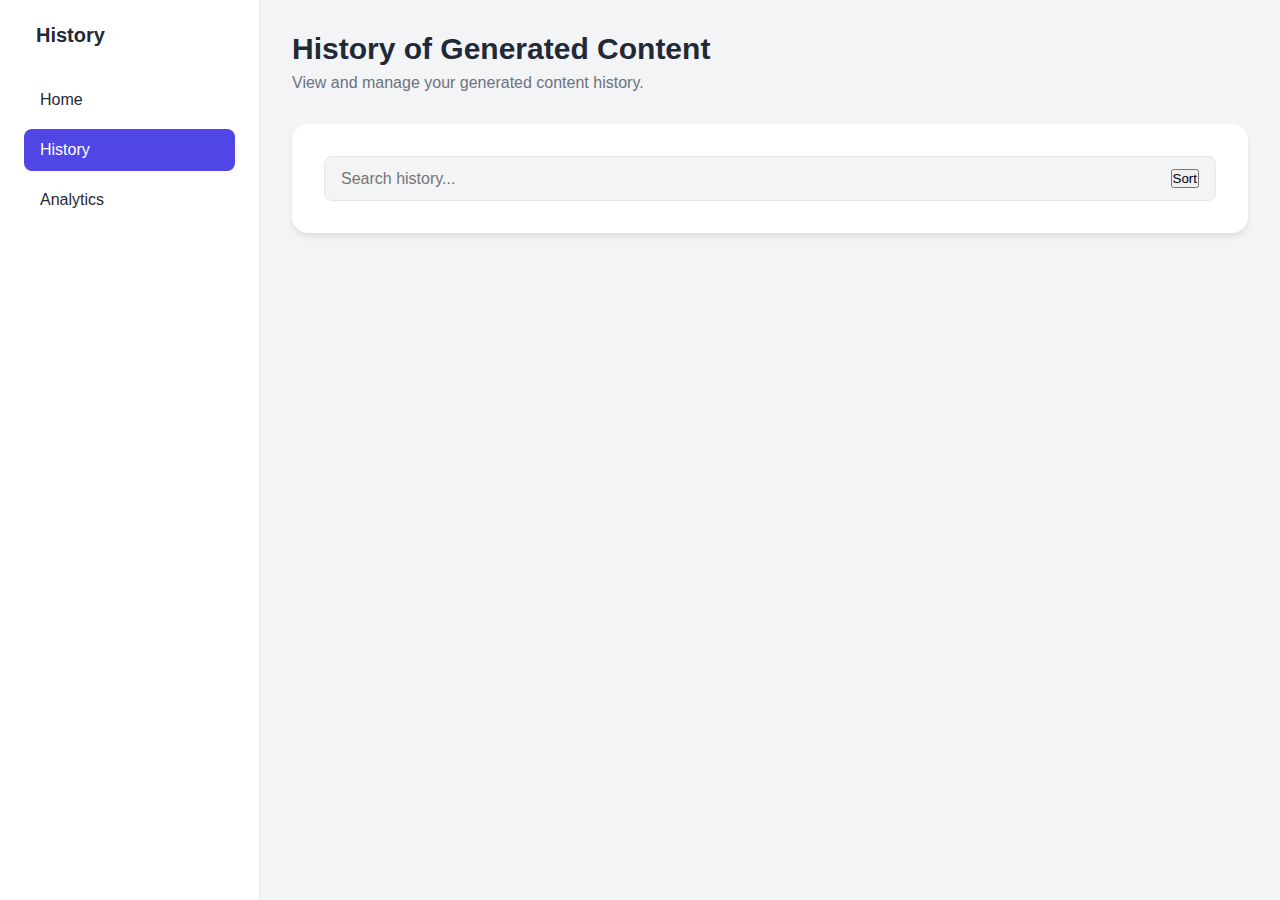
<file: templates/history.html>
<!DOCTYPE html>
<html lang="en">
<head>
    <meta charset="UTF-8">
    <meta name="viewport" content="width=device-width, initial-scale=1.0">
    <title>History</title>
    <link rel="stylesheet" href="/static/style.css"> <!-- Link to your CSS file -->
    <script defer src="/static/script.js"></script> <!-- Link to your JavaScript file -->
</head>
<body>
    <div class="sidebar">
        <div class="sidebar-header">
            <i class="fas fa-history"></i> <!-- FontAwesome icon -->
            <h1>History</h1>
        </div>
        <ul class="nav-links">
            <li data-section="home">Home</li>
            <li data-section="history" class="active">History</li>
            <li data-section="analytics">Analytics</li>
        </ul>
    </div>
    
    <div class="main-content">
        <section id="history" class="section active">
            <div class="section-header">
                <h2>History of Generated Content</h2>
                <p>View and manage your generated content history.</p>
            </div>
            
            <div class="url-input-container">
                <div class="input-wrapper">
                    <input type="text" id="historySearch" placeholder="Search history...">
                    <button id="historySort">Sort</button>
                </div>
            </div>

            <div class="history-list" id="historyList">
                <!-- History items will be dynamically populated here -->
            </div>
        </section>
    </div>

    <div id="toastContainer" class="toast-container"></div>

    <script>
        // JavaScript to handle loading history, searching, and sorting will go here
    </script>
</body>
</html>
</file>
<file: static/style.css>
/* styles.css */
:root {
    --primary-color: #4f46e5;
    --primary-hover: #4338ca;
    --secondary-color: #8b5cf6;
    --success-color: #10b981;
    --error-color: #ef4444;
    --text-primary: #1f2937;
    --text-secondary: #6b7280;
    --bg-primary: #ffffff;
    --bg-secondary: #f3f4f6;
    --border-color: #e5e7eb;
    --shadow-sm: 0 1px 2px 0 rgba(0, 0, 0, 0.05);
    --shadow-md: 0 4px 6px -1px rgba(0, 0, 0, 0.1);
    --transition: all 0.3s ease;
}

/* Dark Theme Variables */
[data-theme="dark"] {
    --text-primary: #f3f4f6;
    --text-secondary: #9ca3af;
    --bg-primary: #1f2937;
    --bg-secondary: #111827;
    --border-color: #374151;
}

/* Global Styles */
* {
    margin: 0;
    padding: 0;
    box-sizing: border-box;
}

body {
    font-family: 'Inter', sans-serif;
    color: var(--text-primary);
    background: var(--bg-secondary);
    display: flex;
    min-height: 100vh;
}

/* Sidebar Styles */
.sidebar {
    width: 260px;
    background: var(--bg-primary);
    border-right: 1px solid var(--border-color);
    padding: 1.5rem;
    display: flex;
    flex-direction: column;
    position: fixed;
    height: 100vh;
}

.sidebar-header {
    display: flex;
    align-items: center;
    gap: 0.75rem;
    padding-bottom: 2rem;
}

.sidebar-header i {
    font-size: 1.5rem;
    color: var(--primary-color);
}

.sidebar-header h1 {
    font-size: 1.25rem;
    font-weight: 600;
}

.nav-links {
    list-style: none;
    display: flex;
    flex-direction: column;
    gap: 0.5rem;
}

.nav-links li {
    padding: 0.75rem 1rem;
    border-radius: 0.5rem;
    cursor: pointer;
    display: flex;
    align-items: center;
    gap: 0.75rem;
    transition: var(--transition);
}

.nav-links li:hover {
    background: var(--bg-secondary);
}

.nav-links li.active {
    background: var(--primary-color);
    color: white;
}

.nav-links li i {
    font-size: 1.1rem;
}

/* Main Content Styles */
.main-content {
    margin-left: 260px;
    flex: 1;
    padding: 2rem;
}

.section {
    display: none;
}

.section.active {
    display: block;
}

.section-header {
    margin-bottom: 2rem;
}

.section-header h2 {
    font-size: 1.875rem;
    font-weight: 600;
    margin-bottom: 0.5rem;
}

.section-header p {
    color: var(--text-secondary);
}

/* URL Input Styles */
.url-input-container {
    background: var(--bg-primary);
    padding: 2rem;
    border-radius: 1rem;
    box-shadow: var(--shadow-md);
    margin-bottom: 2rem;
}

.input-wrapper {
    display: flex;
    align-items: center;
    gap: 1rem;
    background: var(--bg-secondary);
    padding: 0.75rem 1rem;
    border-radius: 0.5rem;
    border: 1px solid var(--border-color);
}

.input-wrapper i {
    color: var(--text-secondary);
}

.input-wrapper input {
    flex: 1;
    border: none;
    background: none;
    outline: none;
    color: var(--text-primary);
    font-size: 1rem;
}

#generateBtn {
    background: var(--primary-color);
    color: white;
    padding: 0.75rem 1.5rem;
    border: none;
    border-radius: 0.5rem;
    font-weight: 500;
    cursor: pointer;
    transition: var(--transition);
}

#generateBtn:hover {
    background: var(--primary-hover);
}

/* Results Container Styles */
.results-container {
    display: grid;
    gap: 2rem;
    grid-template-columns: 1fr 2fr;
}

.result-section {
    background: var(--bg-primary);
    border-radius: 1rem;
    padding: 1.5rem;
    box-shadow: var(--shadow-md);
}

.section-title {
    display: flex;
    align-items: center;
    gap: 0.75rem;
    margin-bottom: 1rem;
}

.section-title i {
    color: var(--primary-color);
}

/* Keywords Styles */
.keywords-list {
    display: flex;
    flex-wrap: wrap;
    gap: 0.5rem;
}

.keyword-tag {
    background: var(--bg-secondary);
    padding: 0.5rem 1rem;
    border-radius: 2rem;
    font-size: 0.875rem;
    color: var(--primary-color);
    border: 1px solid var(--border-color);
}

/* Generated Content Styles */
.content-actions {
    display: flex;
    gap: 1rem;
    margin-bottom: 1rem;
}

.action-btn {
    display: flex;
    align-items: center;
    gap: 0.5rem;
    padding: 0.5rem 1rem;
    border-radius: 0.5rem;
    border: 1px solid var(--border-color);
    background: var(--bg-secondary);
    color: var(--text-primary);
    cursor: pointer;
    transition: var(--transition);
}

.action-btn:hover {
    background: var(--border-color);
}

.content-display {
    white-space: pre-wrap;
    line-height: 1.6;
}

/* History Styles */
.history-actions {
    display: flex;
    gap: 1rem;
    margin-top: 1rem;
}

.history-actions input,
.history-actions select {
    padding: 0.5rem 1rem;
    border-radius: 0.5rem;
    border: 1px solid var(--border-color);
    background: var(--bg-primary);
    color: var(--text-primary);
}

.history-list {
    display: grid;
    gap: 1rem;
    margin-top: 1rem;
}

.history-item {
    background: var(--bg-primary);
    border-radius: 1rem;
    padding: 1.5rem;
    box-shadow: var(--shadow-sm);
}

/* Analytics Styles */
.analytics-grid {
    display: grid;
    grid-template-columns: repeat(auto-fit, minmax(300px, 1fr));
    gap: 1.5rem;
}

.analytics-card {
    background: var(--bg-primary);
    border-radius: 1rem;
    padding: 1.5rem;
    box-shadow: var(--shadow-md);
}

.analytics-number {
    font-size: 2.5rem;
    font-weight: 600;
    color: var(--primary-color);
    margin-top: 1rem;
}

/* Toast Notifications */
.toast-container {
    position: fixed;
    bottom: 2rem;
    right: 2rem;
    display: flex;
    flex-direction: column;
    gap: 1rem;
    z-index: 1000;
}

.toast {
    padding: 1rem 1.5rem;
    border-radius: 0.5rem;
    background: var(--bg-primary);
    box-shadow: var(--shadow-md);
    display: flex;
    align-items: center;
    gap: 0.75rem;
    animation: slideIn 0.3s ease;
}

.toast.success {
    border-left: 4px solid var(--success-color);
}

.toast.error {
    border-left: 4px solid var(--error-color);
}

@keyframes slideIn {
    from {
        transform: translateX(100%);
        opacity: 0;
    }
    to {
        transform: translateX(0);
        opacity: 1;
    }
}
</file>
